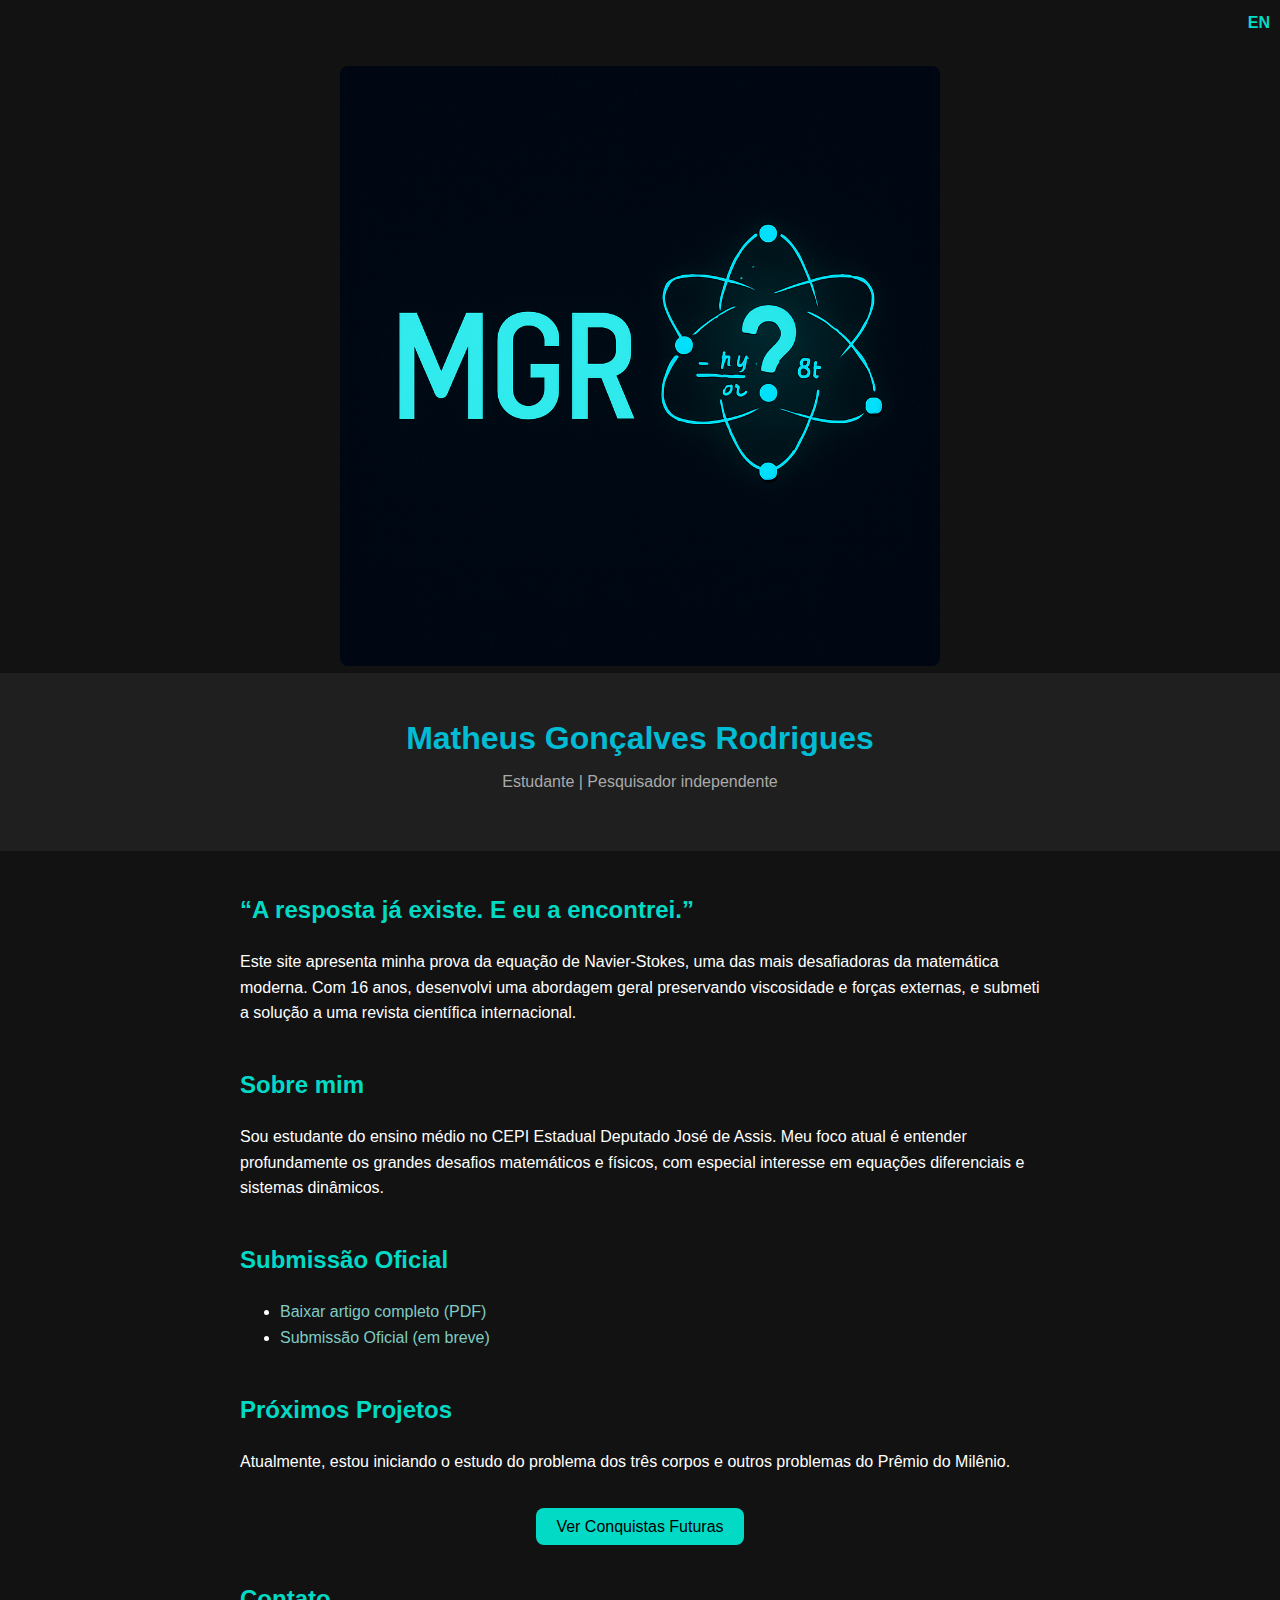
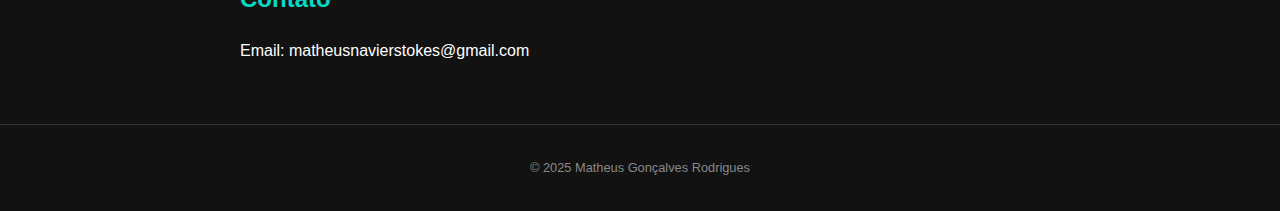
<file: index.html>
<!DOCTYPE html>
<html lang="pt-BR">
<head>
  <meta charset="UTF-8" />
  <meta name="viewport" content="width=device-width, initial-scale=1.0" />
  <title>Matheus Gonçalves Rodrigues</title>
  <link rel="stylesheet" href="style.css" />
</head>
<body>
  <div style="text-align: right; padding: 10px;">
  <a href="en.html" style="color: #03dac6; text-decoration: none; font-weight: bold;">EN</a>
  </div>
  <div style="text-align: center; margin-top: 20px;">
  <img src="logo.png" alt="Logo MGR" style="width: 100%; max-width: 600px; height: auto; border-radius: 8px;">
  </div>
  <header class="fade-in">
    <h1>Matheus Gonçalves Rodrigues</h1>
    <p class="sub">Estudante | Pesquisador independente</p>
  </header>
  <main>
    <section class="fade-in">
      <h2>“A resposta já existe. E eu a encontrei.”</h2>
      <p>Este site apresenta minha prova da equação de Navier-Stokes, uma das mais desafiadoras da matemática moderna. Com 16 anos, desenvolvi uma abordagem geral preservando viscosidade e forças externas, e submeti a solução a uma revista científica internacional.</p>
    </section>
    <section class="fade-in">
      <h2>Sobre mim</h2>
      <p>Sou estudante do ensino médio no CEPI Estadual Deputado José de Assis. Meu foco atual é entender profundamente os grandes desafios matemáticos e físicos, com especial interesse em equações diferenciais e sistemas dinâmicos.</p>
    </section>
    <section class="fade-in">
      <h2>Submissão Oficial</h2>
      <ul>
        <li><a href="prova_navierstokes.pdf" target="_blank">Baixar artigo completo (PDF)</a></li>
        <li><a href="#" class="btn" onclick="alert('Submissão oficial disponível em breve!'); return false;">Submissão Oficial (em breve)</a></li>
      </ul>
    </section>
    <section class="fade-in">
      <h2>Próximos Projetos</h2>
      <p>Atualmente, estou iniciando o estudo do problema dos três corpos e outros problemas do Prêmio do Milênio.</p>
    </section>
    <section style="text-align: center; margin-top: 40px;">
  <a href="conquistas.html" class="btn" style="background: #03dac6; color: #000; padding: 10px 20px; text-decoration: none; border-radius: 8px;">
    Ver Conquistas Futuras
  </a>
    </section>
    <section class="fade-in">
      <h2>Contato</h2>
      <p>Email: matheusnavierstokes@gmail.com</p>
    </section>
  </main>
  <footer>
    <p>&copy; 2025 Matheus Gonçalves Rodrigues</p>
  </footer>
</body>
</html>
</file>
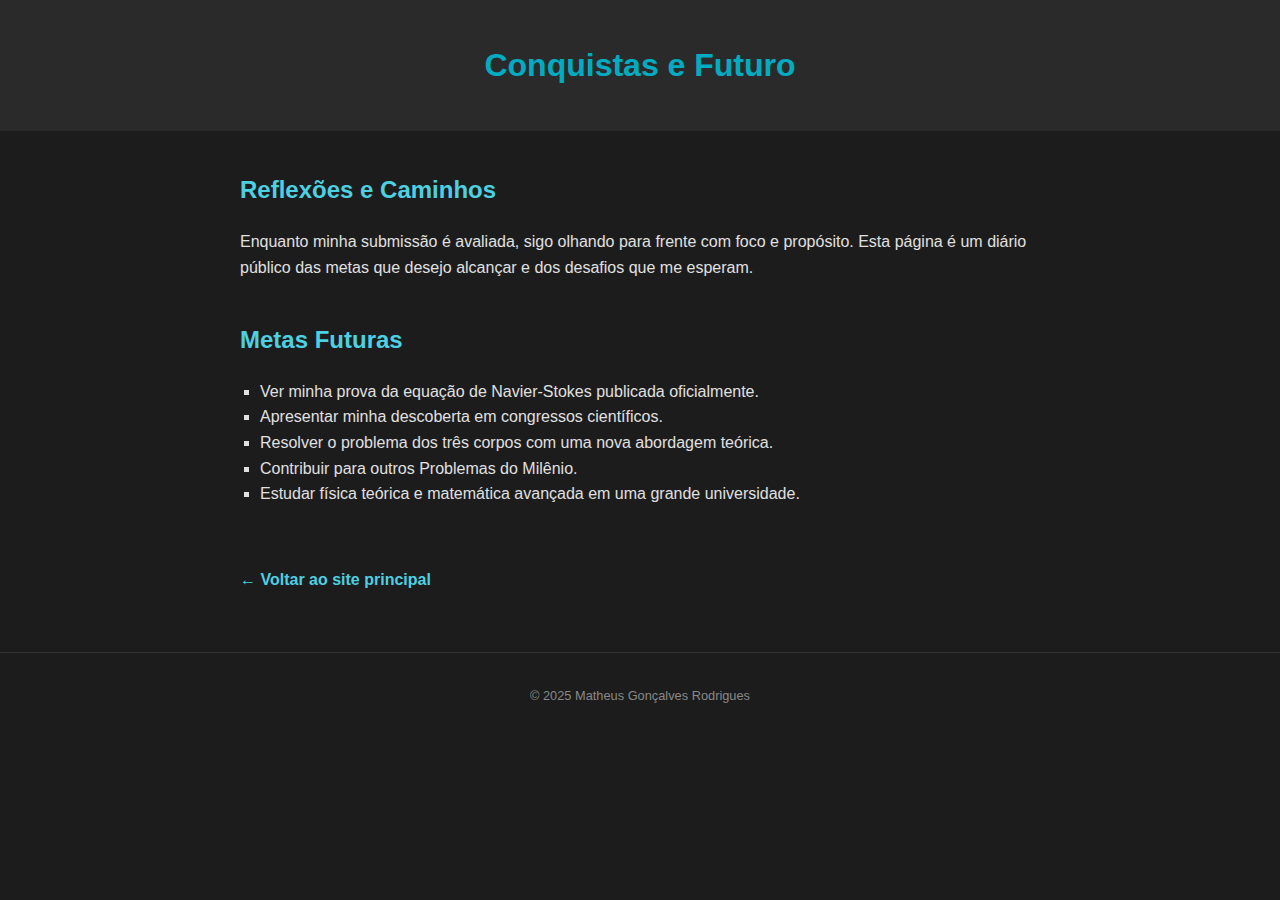
<file: conquistas.html>
<!DOCTYPE html>
<html lang="pt-BR">
<head>
  <meta charset="UTF-8" />
  <meta name="viewport" content="width=device-width, initial-scale=1.0" />
  <title>Conquistas Futuras - Matheus Gonçalves</title>
  <style>
    body {
      margin: 0;
      padding: 0;
      font-family: 'Segoe UI', sans-serif;
      background-color: #1c1c1c;
      color: #e0e0e0;
      line-height: 1.6;
    }
    header {
      background-color: #2a2a2a;
      padding: 40px 20px;
      text-align: center;
    }
    header h1 {
      margin: 0;
      font-size: 2em;
      color: #00acc1;
    }
    main {
      padding: 20px;
      max-width: 800px;
      margin: auto;
    }
    section {
      margin-bottom: 40px;
    }
    h2 {
      color: #4dd0e1;
    }
    ul {
      list-style-type: square;
      padding-left: 20px;
    }
    a {
      display: inline-block;
      margin-top: 20px;
      color: #4dd0e1;
      text-decoration: none;
      font-weight: bold;
    }
    a:hover {
      text-decoration: underline;
    }
    footer {
      text-align: center;
      padding: 20px;
      font-size: 0.8em;
      color: #888;
      border-top: 1px solid #333;
    }
  </style>
</head>
<body>
  <header>
    <h1>Conquistas e Futuro</h1>
  </header>
  <main>
    <section>
      <h2>Reflexões e Caminhos</h2>
      <p>Enquanto minha submissão é avaliada, sigo olhando para frente com foco e propósito. Esta página é um diário público das metas que desejo alcançar e dos desafios que me esperam.</p>
    </section>
    <section>
      <h2>Metas Futuras</h2>
      <ul>
        <li>Ver minha prova da equação de Navier-Stokes publicada oficialmente.</li>
        <li>Apresentar minha descoberta em congressos científicos.</li>
        <li>Resolver o problema dos três corpos com uma nova abordagem teórica.</li>
        <li>Contribuir para outros Problemas do Milênio.</li>
        <li>Estudar física teórica e matemática avançada em uma grande universidade.</li>
      </ul>
    </section>
    <section>
      <a href="index.html" onclick="location.reload(true); return false;">&larr; Voltar ao site principal</a>
    </section>
  </main>
  <footer>
    <p>&copy; 2025 Matheus Gonçalves Rodrigues</p>
  </footer>
</body>
</html>
</file>
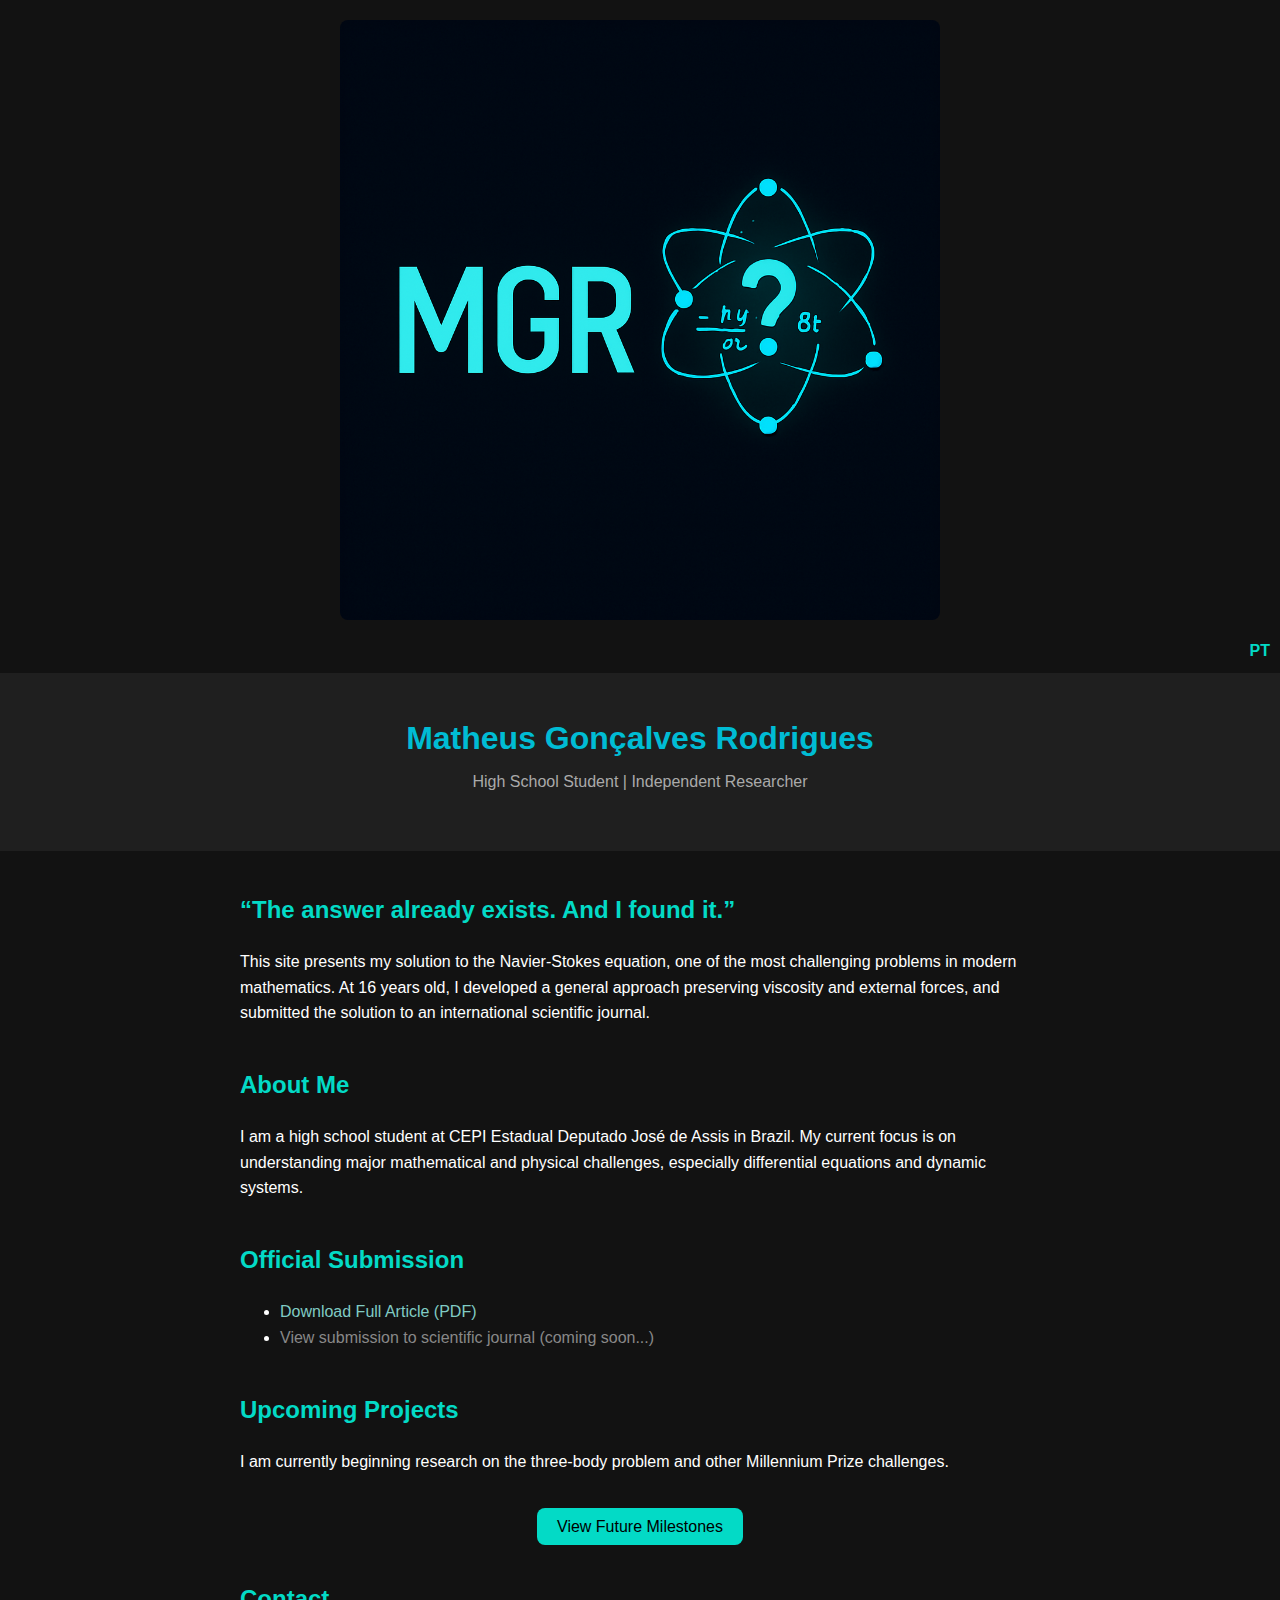
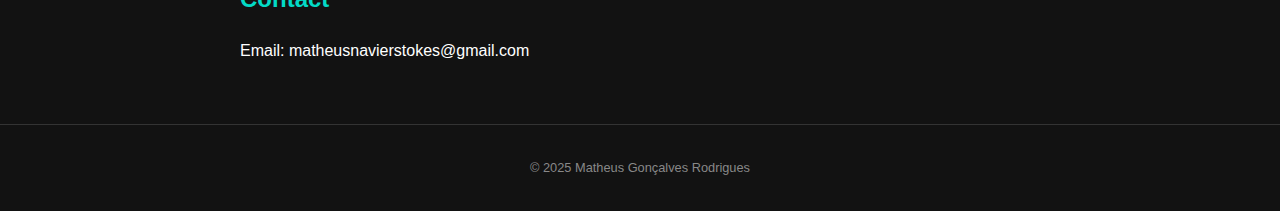
<file: en.html>
<!DOCTYPE html>
<html lang="en">
<head>
  <meta charset="UTF-8" />
  <meta name="viewport" content="width=device-width, initial-scale=1.0" />
  <title>Matheus Gonçalves Rodrigues</title>
  <link rel="stylesheet" href="style.css" />
</head>
<body>
  <div style="text-align: center; margin-top: 20px;">
  <img src="logo.png" alt="Logo MGR" style="width: 100%; max-width: 600px; height: auto; border-radius: 8px;">
  </div>
  <div style="text-align: right; padding: 10px;">
    <a href="index.html" style="color: #03dac6; text-decoration: none; font-weight: bold;">PT</a>
  </div>
  <header class="fade-in">
    <h1>Matheus Gonçalves Rodrigues</h1>
    <p class="sub">High School Student | Independent Researcher</p>
  </header>
  <main>
    <section class="fade-in">
      <h2>“The answer already exists. And I found it.”</h2>
      <p>This site presents my solution to the Navier-Stokes equation, one of the most challenging problems in modern mathematics. At 16 years old, I developed a general approach preserving viscosity and external forces, and submitted the solution to an international scientific journal.</p>
    </section>
    <section class="fade-in">
      <h2>About Me</h2>
      <p>I am a high school student at CEPI Estadual Deputado José de Assis in Brazil. My current focus is on understanding major mathematical and physical challenges, especially differential equations and dynamic systems.</p>
    </section>
    <section class="fade-in">
      <h2>Official Submission</h2>
      <ul>
        <li><a href="prova_navierstokes.pdf" target="_blank">Download Full Article (PDF)</a></li>
        <li><span style="color:#888;">View submission to scientific journal (coming soon...)</span></li>
      </ul>
    </section>
    <section class="fade-in">
      <h2>Upcoming Projects</h2>
      <p>I am currently beginning research on the three-body problem and other Millennium Prize challenges.</p>
    </section>
    <section style="text-align: center; margin-top: 40px;" class="fade-in">
  <a href="conquistas.html" class="btn" style="background: #03dac6; color: #000; padding: 10px 20px; text-decoration: none; border-radius: 8px;">
    View Future Milestones
  </a>
    </section>
    <section>
      <h2>Contact</h2>
      <p>Email: matheusnavierstokes@gmail.com</p>
    </section>
  </main>
  <footer>
    <p>&copy; 2025 Matheus Gonçalves Rodrigues</p>
  </footer>
</body>
</html>
</file>
<file: style.css>
body {
  margin: 0;
  padding: 0;
  font-family: 'Segoe UI', sans-serif;
  background-color: #121212;
  color: #ffffff;
  line-height: 1.6;
}
header {
  background-color: #1f1f1f;
  padding: 40px 20px;
  text-align: center;
}
header h1 {
  margin: 0;
  font-size: 2em;
  color: #00bcd4;
}
.sub {
  color: #aaaaaa;
  margin-top: 5px;
}
main {
  padding: 20px;
  max-width: 800px;
  margin: auto;
}
section {
  margin-bottom: 40px;
}
h2 {
  color: #03dac6;
}
a {
  color: #80cbc4;
  text-decoration: none;
}
a:hover {
  text-decoration: underline;
}
footer {
  text-align: center;
  padding: 20px;
  font-size: 0.8em;
  color: #888;
  border-top: 1px solid #333;
}
@keyframes fadeUp {
  from {
    opacity: 0;
    transform: translateY(20px);
  }
  to {
    opacity: 1;
    transform: translateY(0);
  }
}

.fade-in {
  animation: fadeUp 1s ease-out;
}
</file>
